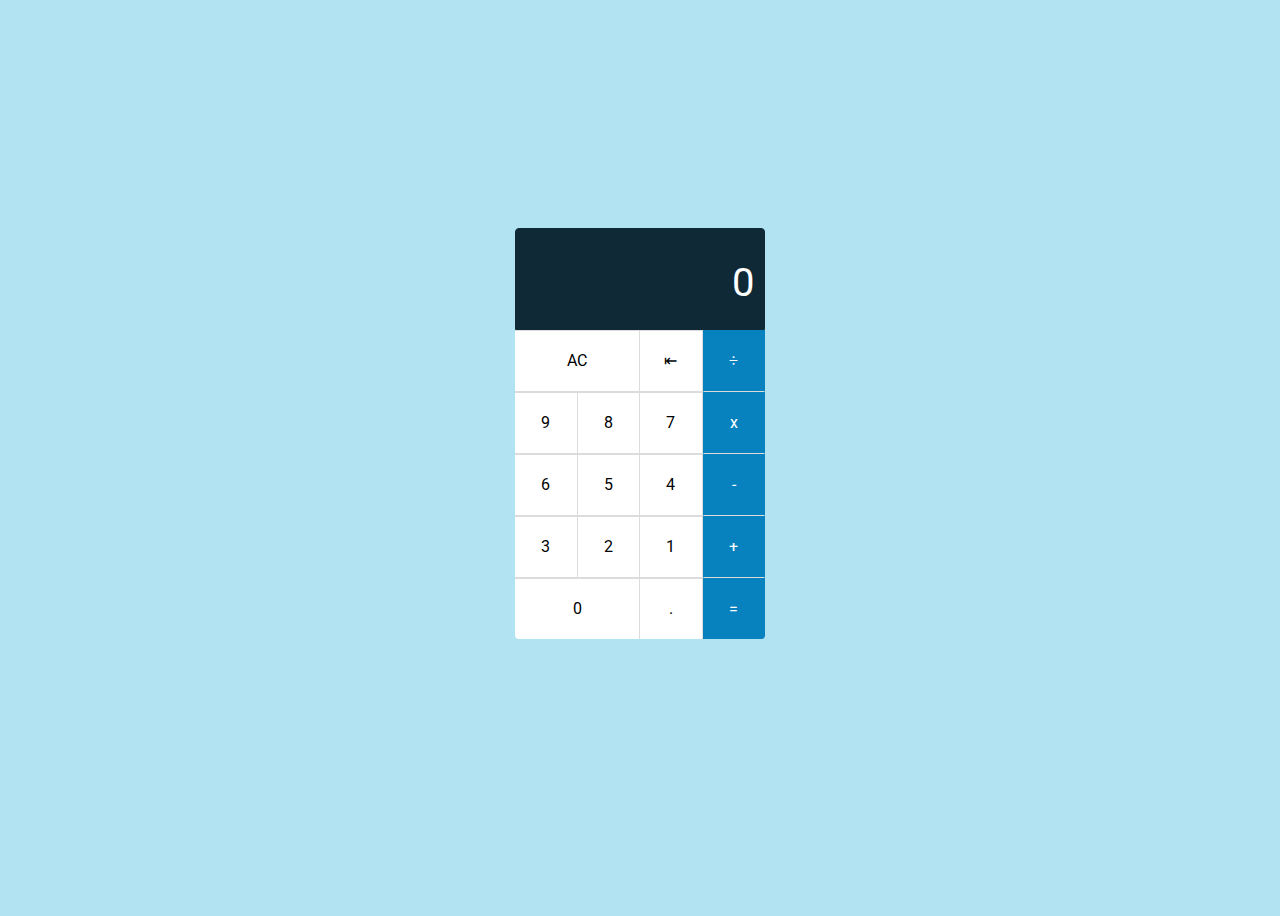
<file: index.html>
<!DOCTYPE html>
<html lang="en">
<head>
    <meta charset="UTF-8">
    <meta name="viewport" content="width=device-width, initial-scale=1.0">
    <title>Calculator</title>
</head>
<link rel="stylesheet" href="styles.css">

<script src= "index.js" defer></script>
<body>
    <div id="calc-parent">
        <div class='row'>
            <div class="column" id="calc-value">0</div>
        </div>
        <div class='row'>
            <div class="calc-btn column" id="calc-clear">AC</div>
            <div class="calc-btn column" id="calc-backspace">&#8676;</div>
            <div class="calc-btn calc-btn-operator column" id="calc-divide">÷</div>
             
        </div>
        <div class='row'>
            <div class="calc-btn calc-btn-num column" id="calc-nine">9</div>
            <div class="calc-btn calc-btn-num column" id="calc-eight">8</div>
            <div class="calc-btn calc-btn-num column" id="calc-seven">7</div>
            <div class="calc-btn calc-btn-operator column" id="calc-multiply">x</div>
            
        </div>
        <div class='row'>
            <div class="calc-btn calc-btn-num column" id="calc-six">6</div>
            <div class="calc-btn calc-btn-num column" id="calc-five">5</div>
            <div class="calc-btn calc-btn-num column" id="calc-four">4</div>
            <div class="calc-btn calc-btn-operator column" id="calc-minus">-</div>

        </div>
        <div class='row'>
            <div class="calc-btn calc-btn-num column" id="calc-three">3</div>
            <div class="calc-btn calc-btn-num column" id="calc-two">2</div>
            <div class="calc-btn calc-btn-num column" id="calc-one">1</div>
            <div class="calc-btn calc-btn-operator column" id="calc-plus">+</div>

        </div>
        <div class='row'>
            <div class="calc-btn calc-btn-num column" id="calc-zero">0</div>
            <div class="calc-btn column" id="calc-decimal">.</div>
            <div class="calc-btn calc-btn-operator column" id="calc-equal">=</div>

        </div>

    </div>
   
</body>
</html>
</file>
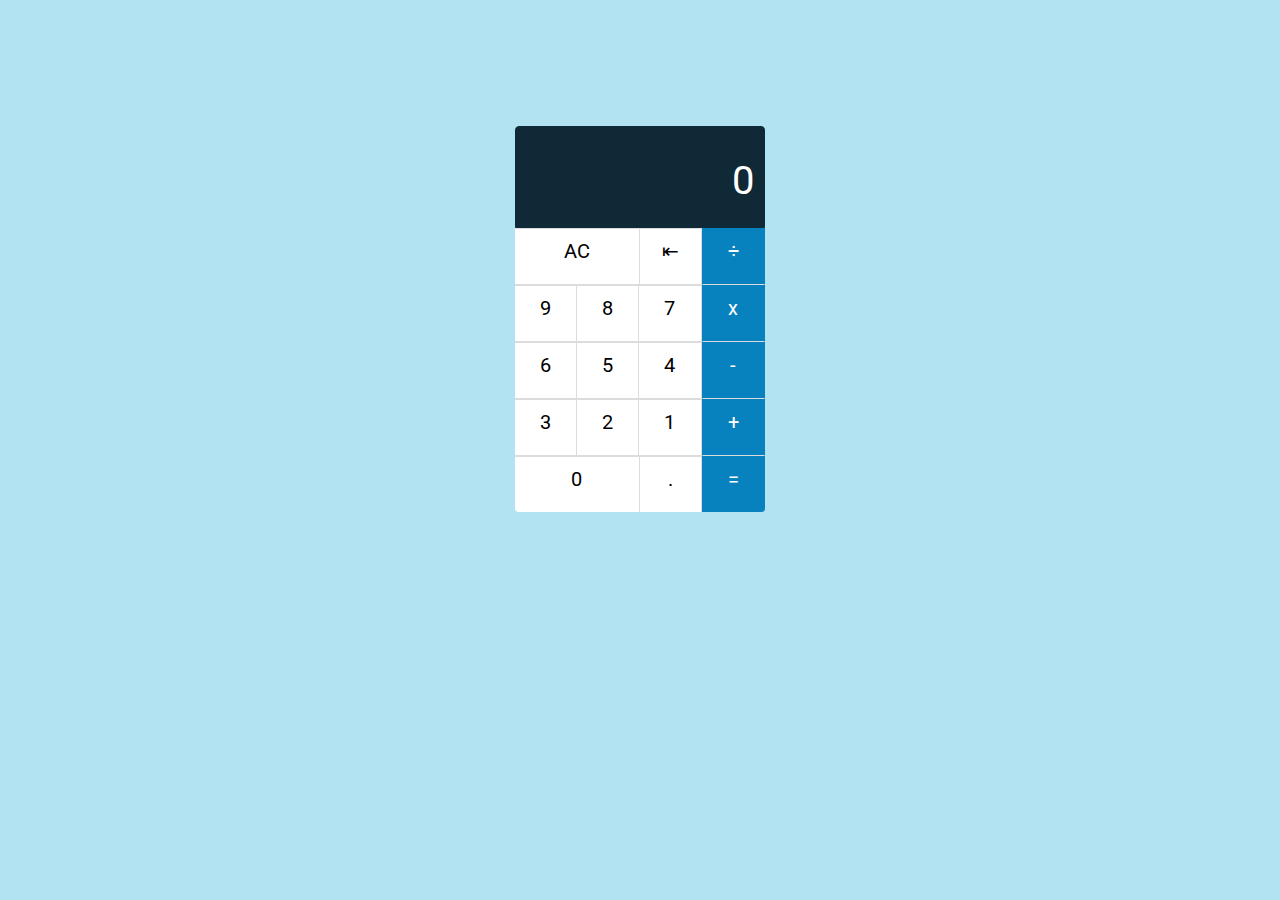
<file: calculator.html>
<!DOCTYPE html>
<html lang="en">
<head>
    <meta charset="UTF-8">
    <meta name="viewport" content="width=device-width, initial-scale=1.0">
    <title>Calculator</title>
</head>
<link rel="stylesheet" href="calculator.css">

<script src= "calculator.js" defer></script>
<body>
    <div id="calc-parent">
        <div class='row'>
            <div class="column" id="calc-value">0</div>
        </div>
        <div class='row'>
            <div class="calc-btn column" id="calc-clear">AC</div>
            <div class="calc-btn column" id="calc-backspace">&#8676;</div>
            <div class="calc-btn calc-btn-operator column" id="calc-divide">÷</div>
             
        </div>
        <div class='row'>
            <div class="calc-btn calc-btn-num column" id="calc-nine">9</div>
            <div class="calc-btn calc-btn-num column" id="calc-eight">8</div>
            <div class="calc-btn calc-btn-num column" id="calc-seven">7</div>
            <div class="calc-btn calc-btn-operator column" id="calc-multiply">x</div>
            
        </div>
        <div class='row'>
            <div class="calc-btn calc-btn-num column" id="calc-six">6</div>
            <div class="calc-btn calc-btn-num column" id="calc-five">5</div>
            <div class="calc-btn calc-btn-num column" id="calc-four">4</div>
            <div class="calc-btn calc-btn-operator column" id="calc-minus">-</div>

        </div>
        <div class='row'>
            <div class="calc-btn calc-btn-num column" id="calc-three">3</div>
            <div class="calc-btn calc-btn-num column" id="calc-two">2</div>
            <div class="calc-btn calc-btn-num column" id="calc-one">1</div>
            <div class="calc-btn calc-btn-operator column" id="calc-plus">+</div>

        </div>
        <div class='row'>
            <div class="calc-btn calc-btn-num column" id="calc-zero">0</div>
            <div class="calc-btn column" id="calc-decimal">.</div>
            <div class="calc-btn calc-btn-operator column" id="calc-equal">=</div>

        </div>

    </div>
   
</body>
</html>
</file>
<file: styles.css>
@import url('https://fonts.googleapis.com/css2?family=Roboto:wght@300&display=swap');

body {
    background-color: #b1e3f2;
    font-family: 'Roboto', sans-serif;
    -webkit-touch-callout: none; /* iOS Safari */
    -webkit-user-select: none; /* Safari */
    -khtml-user-select: none; /* Konqueror HTML */
    -moz-user-select: none; /* Old versions of Firefox */
    -ms-user-select: none; /* Internet Explorer/Edge */
    user-select: none;
    display: flex;
    align-items: center;
    justify-content: center;
    height: 100vh;
}

#calc-parent{
    margin-bottom: 50px;
}

.calc-btn {
    color: black;
    background-color: white;
   
    border: 1px solid gainsboro;
    border-left: white;
    display: flex;
    align-items: center;
    justify-content: center;
    height: 60px;

}
.calc-btn:hover {
    transition: background-color 0.3s ease;
    background-color: whitesmoke;
    cursor: pointer;
}
.row {
    display: grid;
    grid-template-columns: 1fr 1fr 1fr 1fr;
    width: 250px;
    
}

#calc-clear {
    grid-column: 1 / span 2;
}
#calc-zero {
    grid-column: 1 / span 2;
    border-radius: 0 0 0 4px;
    border-bottom: white;
}
#calc-equal {
   border-bottom: #0882bf;
    border-radius: 0 0 4px 0;
}
#calc-decimal{
    
    border-bottom: white;
}
.calc-btn-operator{
    background-color: #0882bf;
    color: white;
    border-top: 1px solid #0882bf ;
    border-left: 1px solid #0882bf ;
    border-right: 1px solid #0882bf ;

}

.calc-btn-operator:hover {
    transition: background-color 0.3s ease;
    background-color: #055780;
}
#calc-value {
    grid-column: 1 / span 4;
    height: 70px;
    background-color: #102936;
    border: 1px solid #102936 ;
    border-radius: 4px 4px 0 0;
    overflow: hidden;
    white-space: nowrap;
    font-size: 40px;
    text-align: right;
    color: white;
    padding-top: 30px;
    padding-right: 10px;

}
</file>
<file: calculator.css>
@import url('https://fonts.googleapis.com/css2?family=Roboto:wght@300&display=swap');

body {
    background-color: #b1e3f2;
    font-family: 'Roboto', sans-serif;
    -webkit-touch-callout: none; /* iOS Safari */
    -webkit-user-select: none; /* Safari */
     -khtml-user-select: none; /* Konqueror HTML */
       -moz-user-select: none; /* Old versions of Firefox */
        -ms-user-select: none; /* Internet Explorer/Edge */
            user-select: none;
}
.calc-btn {
    color: black;
    background-color: white;
    width: 50px;
    height: 45px;
    text-align: center;
    padding-top: 10px;
    font-size: 20px;
    border: 1px solid gainsboro;
    border-left: white;

}
.calc-btn:hover {
    transition: background-color 0.3s ease;
    background-color: whitesmoke;
    cursor: pointer;
}
.row {
    display: table;
    table-layout: fixed;
    width: 250px;
}
.column {
    display: table-cell;
}
#calc-clear {
    width: 101.999px;
}
#calc-zero {
    width: 101.999px;
    border-radius: 0 0 0 4px;
    border-bottom: white;
}
#calc-equal {
   border-bottom: #0882bf;
    border-radius: 0 0 4px 0;
}
#calc-decimal{
    
    border-bottom: white;
}
.calc-btn-operator{
    background-color: #0882bf;
    color: white;
    border-top: 1px solid #0882bf ;
    border-left: 1px solid #0882bf ;
    border-right: 1px solid #0882bf ;

}

.calc-btn-operator:hover {
    transition: background-color 0.3s ease;
    background-color: #055780;
}
#calc-value {
    width: 224px;
    height: 70px;
    background-color: #102936;
    border: 1px solid #102936 ;
    border-radius: 4px 4px 0 0;
    overflow: hidden;
    white-space: nowrap;
    font-size: 40px;
    text-align: right;
    color: white;
    
    padding-top: 30px;
    padding-right: 10px;

}
#calc-parent {
    margin-top: 10%;
    margin-left: calc(50% - 125px);
}
</file>
